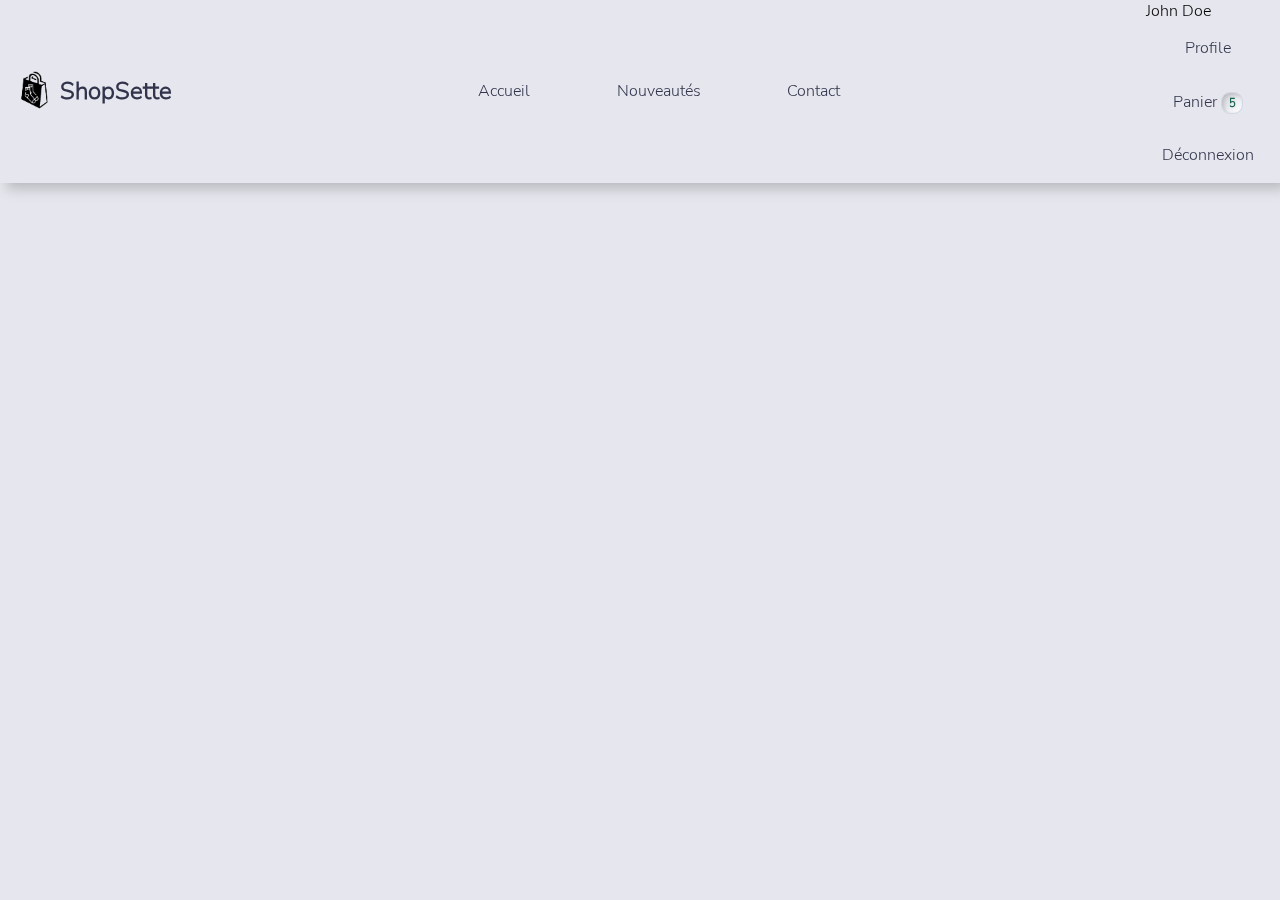
<file: accueil/accueil.html>
<!DOCTYPE html>
<html lang="fr">

<head>
    <meta charset="UTF-8">
    <meta http-equiv="X-UA-Compatible" content="IE=edge">
    <meta name="viewport" content="width=device-width, initial-scale=1.0">
    <!-- <link href="https://cdn.jsdelivr.net/npm/bootstrap@5.1.3/dist/css/bootstrap.min.css" rel="stylesheet" integrity="sha384-1BmE4kWBq78iYhFldvKuhfTAU6auU8tT94WrHftjDbrCEXSU1oBoqyl2QvZ6jIW3" crossorigin="anonymous"> -->
    <link rel="stylesheet" href="https://cdnjs.cloudflare.com/ajax/libs/font-awesome/4.7.0/css/font-awesome.min.css">
    <link rel="stylesheet" href="accueil_style.css">
    <title>ShopSette</title>
</head>

<body>

    <div class="menu">
        <ul>
            <a id="logo" href=""><img id="img_logo" src="../assets/images/logos/logo_shopsette.png" alt="logo">
                ShopSette</a>
            <div class="links">
                <li id="link_center"><a href="../accueil/accueil.html">Accueil</a></li>
                <li id="link_center"><a href="#news">Nouveautés</a></li>
                <li id="link_center"><a href="#contact">Contact</a></li>
            </div>
            <div>
                <li class="dropdown">
                    <span class="dropbtn">John Doe</span>
                    <div class="dropdown-content">
                        <a href="#">Profile</a>
                        <a href="../panier/panier.html">Panier <span class="badge">5</span></a>
                        <a href="../login/login.html">Déconnexion</a>
                    </div>
                </li>
            </div>
        </ul>
    </div>

    <div class="head">
        <h1>SHOP</h1>
        <a class="btn btn-medium btn-primary btn-action" id="open-modal" href="#" title="New product">
            <span class="fa fa-plus mr-2"></span> Nouveau produit
        </a>
    </div>

    <div class="products" id="app"></div>

    <div id="product-modal" class="modal">
        <div id="modal-content">
            <div id="modal-header">
                <h2>Modale nouvelle chaussette</h2>
                <span class="close-modal">&times;</span>
            </div>
            <form>
                <div id="modal-body">
                    <div class="form-group">
                        <label for="title">Dénomination article</label>
                        <input type="text" name="title" id="title" placeholder="Entrer le titre de l'article">
                    </div>
                    <div class="form-group">
                        <label for="price">Prix de l'article</label>
                        <input type="number" name="price" id="price" value="5">
                    </div>
                    <div class="form-group">
                        <label for="image">Importer une image</label>
                        <input type="file" name="image" id="image">
                    </div>
                </div>
                <div class="modal-footer">
                    <input type="button" class="btn btn-medium btn-cancel" value="Annuler">
                    <input type="button" class="btn btn-medium btn-submit" onclick="addSocket()" value="Ajouter">
                </div>
            </form>
        </div>
    </div>

    <script src="accueil_main.js"></script>
</body>

</html>
</file>
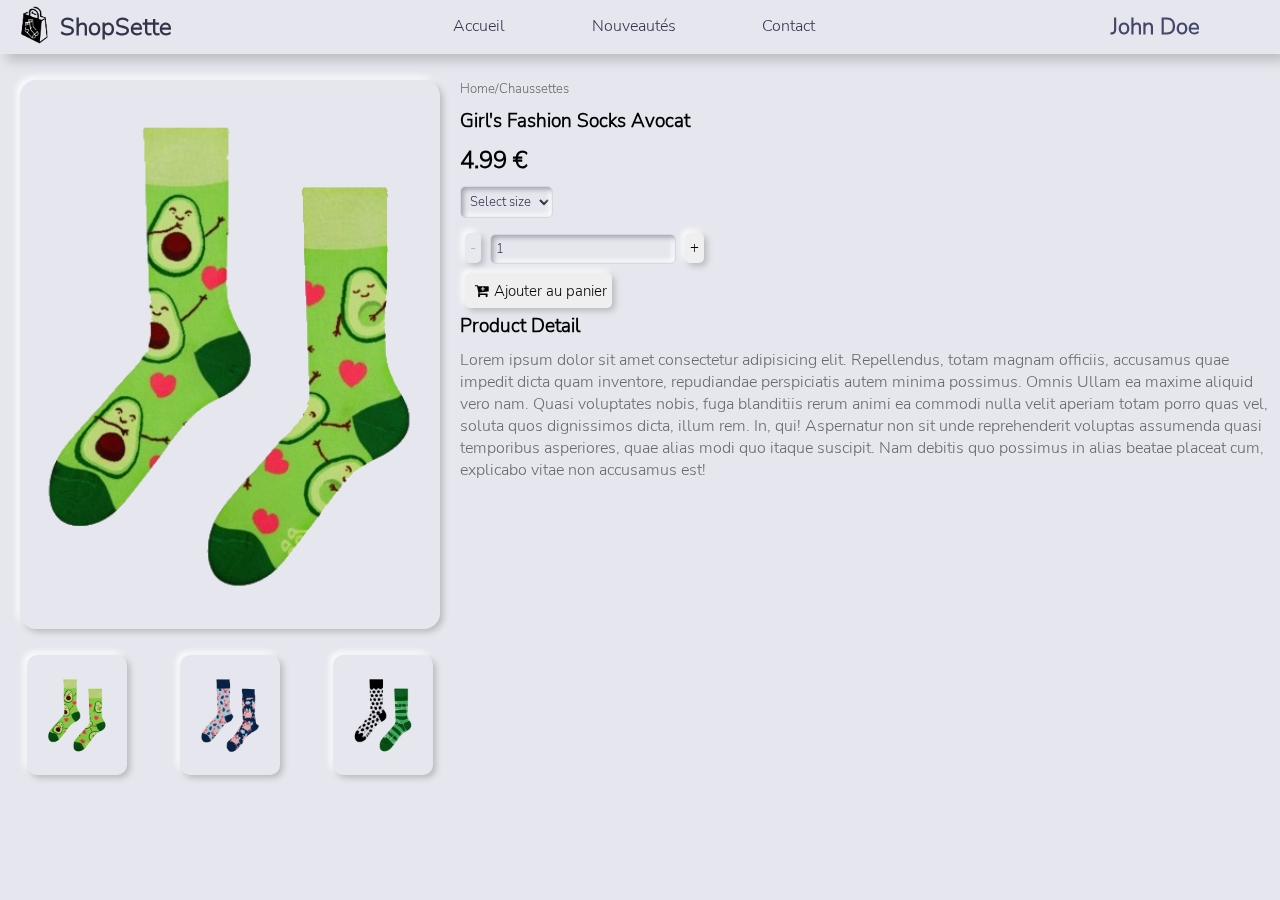
<file: details/detail.html>
<!DOCTYPE html>
<html lang="fr">

<head>
    <meta charset="UTF-8">
    <meta http-equiv="X-UA-Compatible" content="IE=edge">
    <meta name="viewport" content="width=device-width, initial-scale=1.0">
    <!-- <link href="https://cdn.jsdelivr.net/npm/bootstrap@5.1.3/dist/css/bootstrap.min.css" rel="stylesheet" integrity="sha384-1BmE4kWBq78iYhFldvKuhfTAU6auU8tT94WrHftjDbrCEXSU1oBoqyl2QvZ6jIW3" crossorigin="anonymous"> -->
    <link rel="stylesheet" href="https://cdnjs.cloudflare.com/ajax/libs/font-awesome/4.7.0/css/font-awesome.min.css">
    <link rel="stylesheet" href="detail_main.css">
    <title>Produit</title>
</head>

<body>

    <div class="menu">
        <ul>
            <a id="logo" href=""><img id="img_logo" src="../assets/images/logos/logo_shopsette.png" alt="logo">
                ShopSette</a>
            <div class="links">
                <li id="link_center"><a href="../accueil/accueil.html">Accueil</a></li>
                <li id="link_center"><a href="#news">Nouveautés</a></li>
                <li id="link_center"><a href="#contact">Contact</a></li>
            </div>
            <div>
                <li class="dropdown">
                    <span class="dropbtn">John Doe</span>
                    <div class="dropdown-content">
                        <a href="#">Profile</a>
                        <a href="../panier/panier.html">Panier <span class="badge">5</span></a>
                        <a href="../login/login.html">Déconnexion</a>
                    </div>
                </li>
            </div>
        </ul>
    </div>


    <div class="container">
        <div class="rectLeft">
            <!-- image de la chaussette en grand-->
            <img id="img_grd" src="../assets/images/chaussettes/pngs/avocat.png">
            <!-- petite image de la chaussette choisie + 2 autres images de chaussettes-->
            <div class="ptt_img">
                <img id="img_ptt" src="../assets/images/chaussettes/pngs/avocat.png">
                <img id="img_ptt" src="../assets/images/chaussettes/pngs/cochons.png">
                <img id="img_ptt" src="../assets/images/chaussettes/pngs/foot.png">
            </div>
        </div>
        <div class="rectRight">
            <!--Petit, aligne gauche et en gris-->
            <h5>Home/Chaussettes</h5>
            <!--la il faudrait faire un truc en javascript pour a chaque fois récuperer les bonnes infos-->
            <!--Grand, gras, aligne gauche et noir-->
            <h3>Girl's Fashion Socks Avocat</h3>
            <!--Tres grand, aligne gauche, gras et noir-->
            <h2>4.99 €</h2>
            <!-- Formulaire-->
            <form method="post">
                <!--Select size -->
                <select id="monselect">
                    <option value="Select size" selected>Select size</option>
                    <option value="S">S</option>
                    <option value="M">M</option>
                    <option value="L">L</option>
                </select>
                <div class="quantite">            
                    <button type="button" class="btn" role="buttom" disabled>-</button>
                    <input type="number" aria-valuemin="1" height="100%" autocomplete="off" value="1">
                    <button type="button" class="btn" role="buttom">+</button>
                </div>        

                    <!--Bouton ajouter au panier-->
                    <button type="button" class="btn"><i class="fa fa-cart-plus"></i>Ajouter au panier</button>
                    <!--Grand, gras, aligne gauche et noir-->
                    <h3>Product Detail </h3>
                    <!--Moyen aligne gauche et noir-->
                    <h4>Lorem ipsum dolor sit amet consectetur adipisicing elit. Repellendus, totam magnam officiis,
                        accusamus quae impedit dicta quam inventore, repudiandae perspiciatis autem minima possimus.
                        Omnis Ullam ea maxime aliquid vero nam. Quasi voluptates nobis, fuga blanditiis rerum animi ea commodi
                        nulla velit aperiam totam porro quas vel, soluta quos dignissimos dicta, illum rem. In, qui!
                        Aspernatur non sit unde reprehenderit voluptas assumenda quasi temporibus asperiores, quae alias
                        modi quo itaque suscipit. Nam debitis quo possimus in alias beatae placeat cum, explicabo vitae
                        non
                        accusamus est!</h4>
        </div>
    </div>
</body>
</body>

</html>
</file>
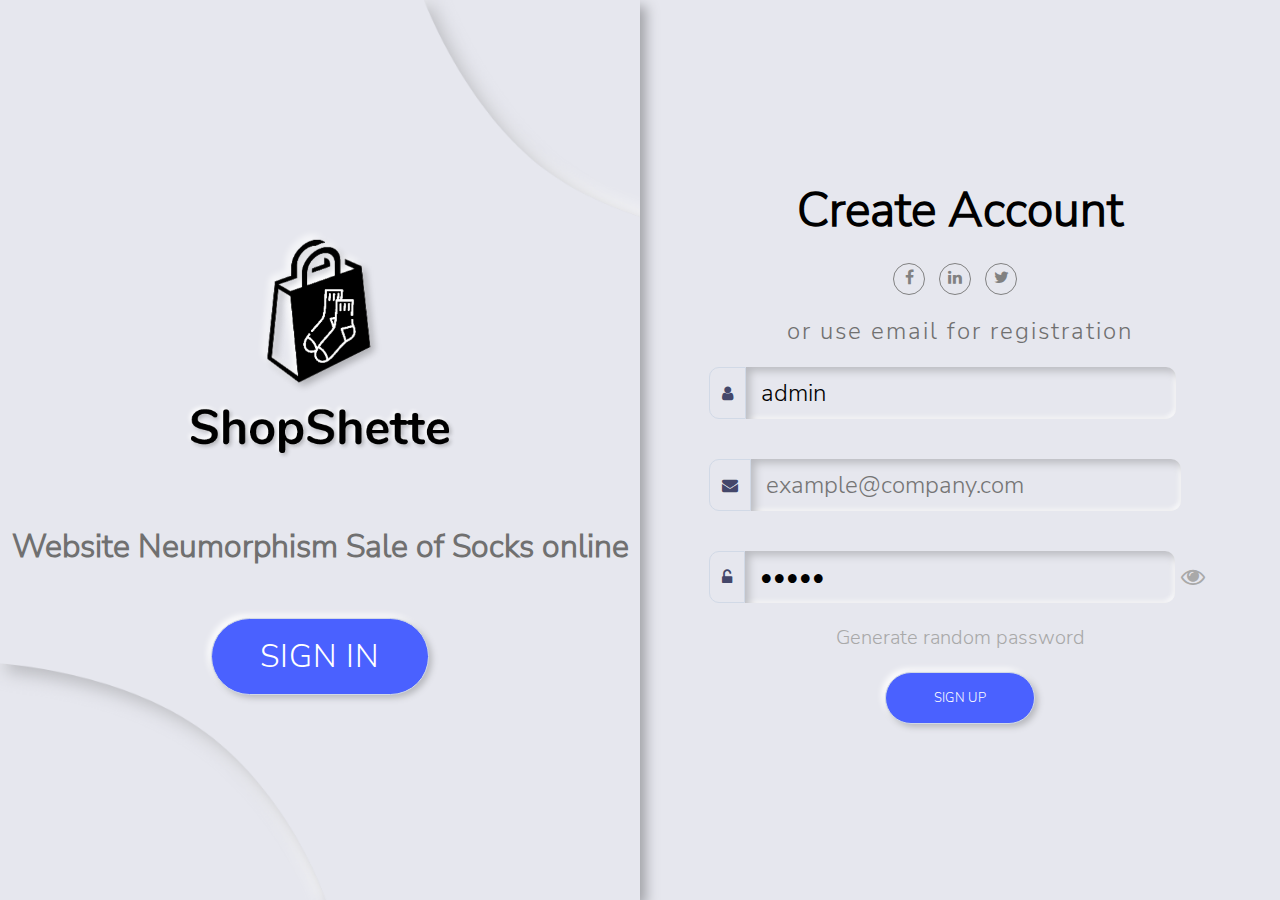
<file: login/login.html>
<!DOCTYPE html>
<html lang="en">

<head>
    <meta charset="UTF-8">
    <meta http-equiv="X-UA-Compatible" content="IE=edge">
    <meta name="viewport" content="width=device-width, initial-scale=1.0">
    <title>Login</title>
    <link rel="stylesheet" href="https://cdnjs.cloudflare.com/ajax/libs/font-awesome/4.7.0/css/font-awesome.min.css">
    <link rel="stylesheet" href="login_style.css">
</head>

<body>
    <div class="container">
        <div class="rectLeft">
            <div class="login">
                <img src="../assets/images/autres/MicrosoftTeams-image.png">

                <h3>Website Neumorphism Sale of Socks online</h3>

                <input type="button" class="btn" href="#" value="SIGN IN">
            </div>
        </div>
        <div class="rectRight">
            <div class="login">
                <h1 style="color:black; font-size: 3rem;">Create Account</h1>

                <div class="icons">
                    <i class="fa fa-facebook-f"></i>
                    <i class="fa fa-linkedin"></i>
                    <i class="fa fa-twitter"></i>
                </div>

                <h4>or use email for registration</h4>

                <div class="formulaire">
                    <form action="#">
                        <!-- Form -->
                        <div class="form-group">
                            <div class="input-group-text"><span class="fa fa-user"></span></div>
                            <input class="form-control" id="inputName" placeholder="John" type="text" aria-label="name"
                                value="admin">
                        </div>
                        <div class="form-group">
                            <div class="input-group-text"><span class="fa fa-envelope"></span></div>
                            <input class="form-control" id="inputEmail" placeholder="example@company.com" type="text"
                                aria-label="email adress" >
                        </div>
                        <div class="form-group">
                            <div class="input-group-text"><span class="fa fa-unlock-alt"></span></div>
                            <input class="form-control" id="inputPassword" placeholder="Password" type="password"
                                aria-label="Password" value="admin">
                            <button type="button" class="btn-eye" onclick="showPassword()"><span class="fa fa-eye"></span></button>
                        </div>
                        <button class="btn-randomPass" onclick="genererPassword()">Generate random password</button>
                        <input type="button" class="btnUp" id="btnUp" onclick="authentifier()" title="Sign Up" value="SIGN UP">
                    </form>
                </div>
            </div>
        </div>
        <!-- #region Notification Success AND Failed-->
        <div class="notification notification-success" id="notifSuccess-content">
                <span class="alert-inner--icon"><span class="fa fa-check"></span></span>
                <span class="alert-inner--text"><strong>Well done!</strong> You successfully Login on ShopSette.</span>
                <button type="button" class="close" data-dismiss="alert" aria-label="Close">
                    <span aria-hidden="true">&times;</span>
                </button>
        </div>

        <div class="notification notification-failed" id="notifFail-content">
            <span class="alert-inner--icon"><span class="fa fa-times"></span></span>
            <span class="alert-inner--text"><strong>Fail Authentification!</strong> Please try verifed Name or/and Password.</span>
            <button type="button" class="close" data-dismiss="alert" aria-label="Close">
                <span aria-hidden="true">&times;</span>
            </button>
        </div>
        <!-- #endregion -->
    </div>


    <script src="login_main.js"></script>
</body>

</html>
</file>
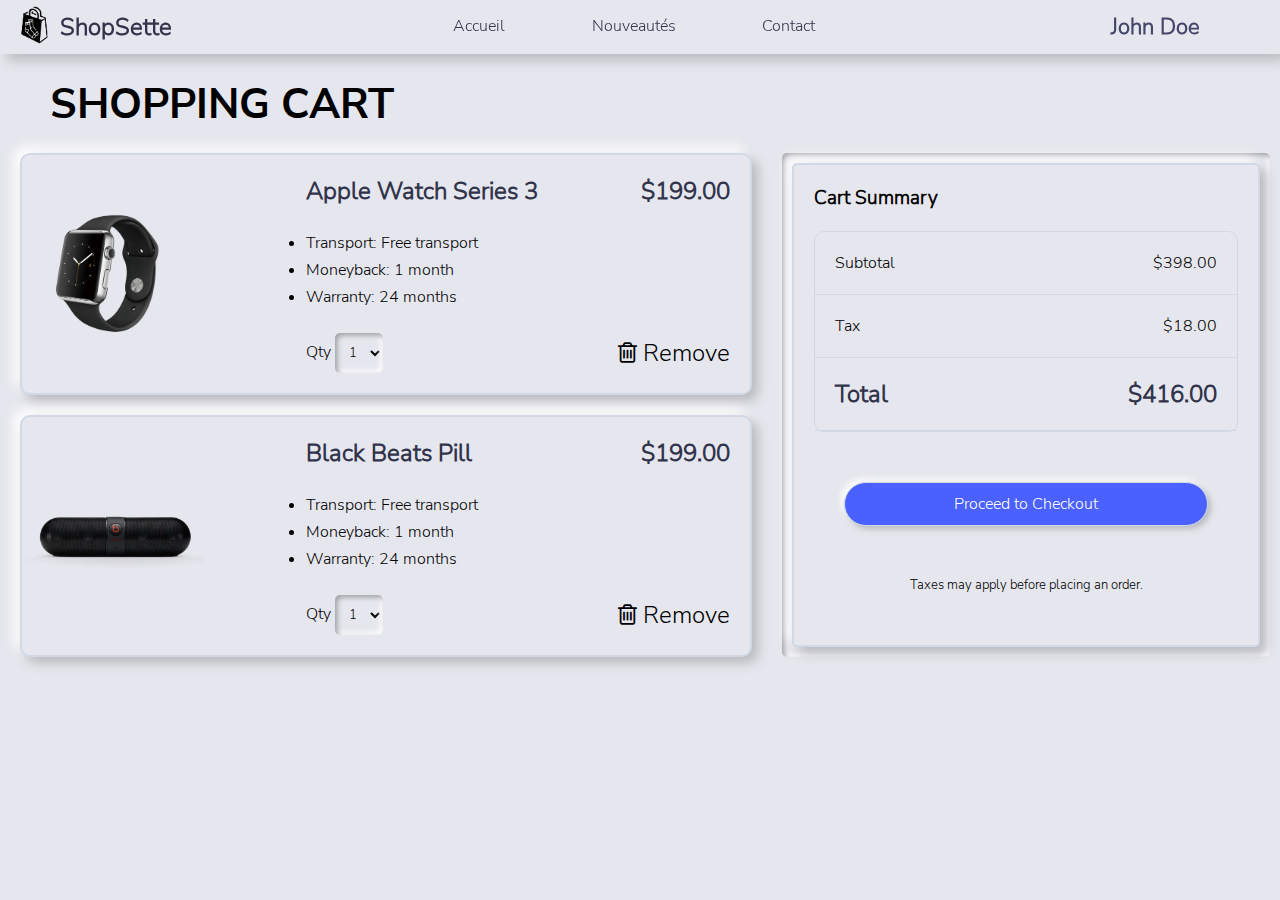
<file: panier/panier.html>
<!DOCTYPE html>
<html lang="fr">

<head>
    <meta charset="UTF-8">
    <meta http-equiv="X-UA-Compatible" content="IE=edge">
    <meta name="viewport" content="width=device-width, initial-scale=1.0">
    <link rel="stylesheet" href="https://cdnjs.cloudflare.com/ajax/libs/font-awesome/4.7.0/css/font-awesome.min.css">
    <link rel="stylesheet" href="panier_style.css">
    <title>ShopSette</title>
</head>

<body>
    <div class="menu">
        <ul class="menu-content">
            <a id="logo" href=""><img id="img_logo" src="../assets/images/logos/logo_shopsette.png" alt="logo">
                ShopSette</a>
            <div class="links">
                <li id="link_center"><a href="../accueil/accueil.html">Accueil</a></li>
                <li id="link_center"><a href="#news">Nouveautés</a></li>
                <li id="link_center"><a href="#contact">Contact</a></li>
            </div>
            <div>
                <li class="dropdown">
                    <span class="dropbtn">John Doe</span>
                    <div class="dropdown-content">
                        <a href="#">Profile</a>
                        <a href="../panier/panier.html">Panier <span class="badge">5</span></a>
                        <a href="../login/login.html">Déconnexion</a>
                    </div>
                </li>
            </div>
        </ul>
    </div>

    <div class="head">
        <h1>SHOPPING CART</h1>
        <!-- <a class="btn btn-medium btn-primary btn-action" id="open-modal" href="#" title="New product">
            <span class="fa fa-plus mr-2"></span> Nouveau produit
        </a> -->
    </div>


    <div class="container">
        <div class="shop-card">
            <div class="shop-product">
                <a href="#"> <img class="product-img" src="../assets/images/autres/apple-watch.png" alt="apple watch series"> </a>
                <div class="shop-details">
                    <div class="d-flex font-weight-bold">
                        <a class="h5" href="#">Apple Watch Series 3</a>
                        <span class="h5 ml-auto">$199.00</span>
                    </div>
                    <ul class="pl-3">
                        <li class="small">Transport: Free transport</li>
                        <li class="small">Moneyback: 1 month</li>
                        <li class="small">Warranty: 24 months</li>
                    </ul>
                    <div class="form-group">
                        <div>
                            <label class="h6" for="inlineFormCustomSelectPref3">Qty</label>
                            <select class="custom-select w-auto" id="inlineFormCustomSelectPref3">
                                <option selected>1</option>
                                <option value="1">2</option>
                                <option value="2">3</option>
                                <option value="3">4</option>
                            </select>
    
                        </div>
                        <a class="btn-link text-dark" href="#">
                            <span class="fa fa-trash-o mr-2"></span>Remove
                        </a>
                    </div>
                </div>
            </div>
            <div class="shop-product">
                <a href="#"> <img class="product-img" src="../assets/images/autres/item-2.png" alt="apple watch series"> </a>
                <div class="shop-details">
                    <div class="d-flex font-weight-bold">
                        <a class="h5" href="#">Black Beats Pill</a>
                        <span class="h5 ml-auto">$199.00</span>
                    </div>
                    <ul class="pl-3">
                        <li class="small">Transport: Free transport</li>
                        <li class="small">Moneyback: 1 month</li>
                        <li class="small">Warranty: 24 months</li>
                    </ul>
                    <div class="form-group">
                        <div>
                            <label class="h6" for="inlineFormCustomSelectPref3">Qty</label>
                            <select class="custom-select w-auto" id="inlineFormCustomSelectPref3">
                                <option selected>1</option>
                                <option value="1">2</option>
                                <option value="2">3</option>
                                <option value="3">4</option>
                            </select>
    
                        </div>
                        <a class="btn-link text-dark" href="#">
                            <span class="fa fa-trash-o mr-2"></span>Remove
                        </a>
                    </div>
                </div>
            </div>
        </div>
        <div class="cart-bg">
            <div class="cart-summary">
                <h3 class="cart-title">Cart Summary</h3>
                <ul class="list-group">
                    <li class="list-group-item">
                        <span>Subtotal</span>
                        <span class="ml-auto">$398.00</span>
                    </li>
                    <li class="list-group-item">
                        <span>Tax</span>
                        <span class="ml-auto">$18.00</span>
                    </li>
                    <li class="list-group-item  font-weight-bold h5 rounded-bottom">
                        <span>Total</span>
                        <span class="ml-auto">$416.00</span>
                    </li> 
                </ul>
                <a class="btn btn-block btn-primary btn-action mt-4 mb-3" href="#">Proceed to Checkout</a>
                <small>Taxes may apply before placing an order.</small> 
            </div>
        </div>
    </div>

</body>

</html>
</file>
<file: accueil/accueil_style.css>
@font-face {
  font-family: "Nunito Sans";
  src: url("../assets/fonts/Nunito_Sans/NunitoSans-Light.ttf");
}

@font-face {
  font-family: "Nunito Sans Regular";
  src: url("../assets/fonts/Nunito_Sans/NunitoSans-Regular.ttf");
}

@font-face {
  font-family: "Nunito Sans Bold";
  src: url("../assets/fonts/Nunito_Sans/NunitoSans-Bold.ttf");
}


* {
  font-family: "Nunito Sans", sans-serif;
  margin: 0;
  padding: 0;
  text-decoration: none;
  box-sizing: border-box;
}

html {
  background-color: #e6e7ee;
}

/******** Scroll Bar **********/
html::-webkit-scrollbar{
  width: 20px;
}

html::-webkit-scrollbar-track {
  border-radius: 25px;
  box-shadow: inset 2.5px 2.5px 5px #a1a2a7, inset -2.5px -2.5px 5px #ffffff;
}

html::-webkit-scrollbar-thumb {
  border-radius: 25px;
  background: #e6e7ee;
  box-shadow: inset -2.5px -2.5px 2.5px #a1a2a7, inset 2.5px 2.5px 2.5px #ffffff;
}


/********** En tete ***********/
.articles {
  display: block;
  position: absolute;
}

h1 {
  font-size: 42px;
  font-family: "Nunito Sans Bold";
}

.head {
  display: flex;
  justify-content: space-between;
  margin: 20px 50px 0px 50px;
}


/********** Cards Product **********/

.products {
  display: grid;
  grid-template-columns: repeat(4, auto);
  grid-gap: 50px;
  margin: 30px 50px;
}

.product {
  border: solid 2px #d1d9e6;
  justify-content: center;
  text-align: center;
  border-radius: 10px;
  background: #e6e7ee;
  box-shadow: 6px 6px 12px #b8b9be, -6px -6px 12px #fff !important;
  /* width: 85%; */
}

#img_chaussete {
  width: 50%;
  margin: 5px;
}

.h5 {
  font-family: "Nunito Sans Regular";
  font-size: 1.25rem;
  line-height: 1.3;
  color: #31344b;
}

.card-footer {
  border-top: solid 1px #d1d9e6;
  padding: 1.25rem 1.5rem;
  text-align: left;
}

.mr-2 {
  margin-right: 0.5rem;
}

.price_product {
  display: flex;
  justify-content: space-between;
  align-items: center;
  font-weight: 200;
  margin-top: 15px;
}

/********** Buttons **********/
/* .btn {
  position: relative;
  transition: all 0.2s ease;
  letter-spacing: 0.025em;
  font-size: 1rem;
  font-weight: 400;
  border-radius: 0.55rem;
  border: solid 0.5px #d1d9e6;
  box-shadow: 3px 3px 6px #b8b9be, -3px -3px 6px #fff;
  padding: 0.25rem 0.45rem;
} */



/* .btn:hover {
  border-radius: 5px;
  background: #e6e7ee;
  box-shadow: inset 2.5px 2.5px 5px #a1a2a7, inset -2.5px -2.5px 5px #ffffff;
} */

button {
  border: none;
  width: 30px;
  line-height: 28px;
  font-size: 12px;
  background-color: transparent;
  cursor: pointer;
  position: absolute;
  top: 0;
  right: 10px;
}

/********** Nav Bar Menu **********/
.menu {
  display: inline-block;
  position: relative;
  margin-bottom: 50px;
}

.links {
  display: flex;
  justify-content: space-evenly;
  width: 40%;
}

ul {
  position: fixed;
  display: flex;
  width: 100%;
  list-style-type: none;
  background: #e6e7ee;
  box-shadow: 6px 6px 12px #b8b9be, -6px -6px 12px #fff !important;
  justify-content: space-between;
  align-items: center;
  padding: 0px 10px;
}

li {
  float: left;
}

li a {
  display: block;
  color: #31344b !important;
  text-align: center;
  padding: 14px 16px;
  font-family: "Nunito Sans", sans-serif;
  font-size: 1rem;
  font-weight: 300;
  line-height: 1.6;
}

#logo {
  display: flex;
  font-size: 1.5rem;
  font-weight: bold;
  color: #31344b;
  justify-content: center;
  align-items: center;
}

#img_logo {
  width: 50px;
}

.price {
  margin-right: 15px;
}

#total {
  font-weight: bold;
  margin-right: 15px;
  font-family: sans-serif;
  font-size: 1rem;
  color: #44476a;
  line-height: 1.6;
}

#panier {
  font-family: "Nunito Sans", sans-serif;
  font-size: 1rem;
  font-weight: 300;
  line-height: 1.6;
  color: #44476a;
}

.badge {
  display: inline-block;
  padding: 0.275rem 0.425rem;
  font-size: 0.7rem;
  font-weight: 600;
  line-height: 1;
  border: 0.0625rem solid #d1d9e6;
  border-radius: 0.55rem;
  box-shadow: inset 2px 2px 5px #b8b9be, inset -3px -3px 7px #fff;
  background-color: transparent;
  color: #18634b;
  transition: color 0.15s ease-in-out, background-color 0.15s ease-in-out, border-color 0.15s ease-in-out, box-shadow 0.15s ease-in-out;
}

/********** Modal Add Socket **********/
#product-modal {
  display: none;
  position: fixed;
  top:0;
  left: 0;
  width: 100%;
  height: 100%;
  background: rgba(230, 231, 238, 0.8);
}

#modal-content {
  background-color: rgb(230, 231, 238);
  margin: 35px auto;
  width: 60%;
  border-radius: 0.55rem;
  border: solid 0.5px #d1d9e6;
  box-shadow: 3px 3px 6px #b8b9be, -3px -3px 6px #fff;
  animation-name: modalSlideUp;
  animation-duration: 1s;
}

#modal-header {
  display: flex;
  align-items: center;
  justify-content: space-between;
  color: black;
  border-bottom: solid 1px #d1d9e6;
  padding: 25px 30px;
  text-align: center;
  text-transform: uppercase;
  font-size: 18px;
}

#modal-header .close-modal {
  font-size: 50px;
  float: right;
}

#modal-header .close-modal:hover {
  color: #333;
  cursor: pointer;
}

.modal-footer {
  border-top: solid 1px #d1d9e6;
  color: #fff;
  padding: 25px 30px;
  text-align: right;
  text-transform: uppercase;
  font-size: 14px;
}

#modal-body h3 {
  color: #4586de;
  text-transform: uppercase;
  font-size: 18px;
  text-align: center;
  margin: 30px 0;
}

.form-group {
  margin: 20px 0;
}

.form-group label {
  display: block;
  margin-bottom: 10px;
  font-size: 14px;
}

.btn {
  transition: all 0.2s ease;
  border-radius: 5rem;
  border: solid 0.5px #d1d9e6;
  box-shadow: 3px 3px 6px #b8b9be, -3px -3px 6px #fff;
}

.btn:hover {
  border-radius: 5rem;
  color: #31344b;
  background: #e6e7ee;
  box-shadow: inset 2.5px 2.5px 5px #a1a2a7, inset -2.5px -2.5px 5px #ffffff;
}

.btn-primary {
  color: #31344b;
  background-color: #e6e7ee;
}

.btn-small {
  letter-spacing: 0.025em;
  font-weight: 200;
  padding: 0.5rem 1.5rem;
}

.btn-medium {
  letter-spacing: 0.025em;
  font-weight: 400;
  padding: 1rem 3rem;
}

.btn-submit, .btn-action {
  background-color: #4a61ff;
  color: white;
}

.btn-cancel {
  background-color: orangered;
  color: white;
} 

#modal-body {
  padding: 0px 30px;
}

.form-group {
  width: 75%;
  margin: 20px 0;
  margin-left: 12.5%;
}

.form-group label {
  display: block;
  margin-bottom: 10px;
  font-size: 18px;
}

.form-group input {
  width: 100%;
  padding: 10px 20px;
  border: none;
  border-radius: 10px;
  font-size: 20px;
}

#image {
  border: solid 0.5px #d1d9e6;
  box-shadow: 3px 3px 6px #b8b9be, -3px -3px 6px #fff;
}
#title, #price{
  background-color: #e6e7ee;
  box-shadow: inset 2.5px 2.5px 5px #a1a2a7, inset -2.5px -2.5px 5px #ffffff;
}


@keyframes modalSlideUp {
  0% {
    transform: translateY(1500px);
  }
  100% {
    transform: translateY(0);
  }
}
</file>
<file: details/detail_main.css>
@font-face {
    font-family: "Nunito Sans";
    src: url("../assets/fonts/Nunito_Sans/NunitoSans-Light.ttf");
  }
  
  @font-face {
    font-family: "Nunito Sans Regular";
    src: url("../assets/fonts/Nunito_Sans/NunitoSans-Regular.ttf");
  }
  
  @font-face {
    font-family: "Nunito Sans Bold";
    src: url("../assets/fonts/Nunito_Sans/NunitoSans-Bold.ttf");
  }
  
  
  * {
    font-family: "Nunito Sans", sans-serif;
    margin: 0;
    padding: 0;
    text-decoration: none;
    box-sizing: border-box;
  }
  
  html {
    background-color: #e6e7ee;
  }

/******** Scroll Bar **********/
html::-webkit-scrollbar{
  width: 20px;
}

html::-webkit-scrollbar-track {
  border-radius: 25px;
  box-shadow: inset 2.5px 2.5px 5px #a1a2a7, inset -2.5px -2.5px 5px #ffffff;
}

html::-webkit-scrollbar-thumb {
  border-radius: 25px;
  background: #e6e7ee;
  box-shadow: inset -2.5px -2.5px 2.5px #a1a2a7, inset 2.5px 2.5px 2.5px #ffffff;
}
/********** Nav Bar Menu **********/
.menu {
  display: inline-block;
  position: relative;
  margin-bottom: 50px;
}

.links {
  display: flex;
  justify-content: space-evenly;
  width: 40%;
}

ul {
  position: fixed;
  display: flex;
  width: 100%;
  list-style-type: none;
  background: #e6e7ee;
  box-shadow: 6px 6px 12px #b8b9be, -6px -6px 12px #fff !important;
  justify-content: space-between;
  align-items: center;
  padding: 0px 10px;
}

li {
  float: left;
}

li a {
  display: block;
  color: #31344b !important;
  text-align: center;
  padding: 14px 16px;
  font-family: "Nunito Sans", sans-serif;
  font-size: 1rem;
  font-weight: 300;
  line-height: 1.6;
}

#logo {
  display: flex;
  font-size: 1.5rem;
  font-weight: bold;
  color: #31344b;
  justify-content: center;
  align-items: center;
}

#img_logo {
  width: 50px;
}

#total {
  font-weight: bold;
  margin-right: 15px;
  font-family: sans-serif;
  font-size: 1rem;
  color: #44476a;
  line-height: 1.6;
}

#panier {
  font-family: "Nunito Sans", sans-serif;
  font-size: 1rem;
  font-weight: 300;
  line-height: 1.6;
  color: #44476a;
}

.badge {
  display: inline-block;
  padding: 0.275rem 0.425rem;
  font-size: 0.7rem;
  font-weight: 600;
  line-height: 1;
  border: 0.0625rem solid #d1d9e6;
  border-radius: 0.55rem;
  box-shadow: inset 2px 2px 5px #b8b9be, inset -3px -3px 7px #fff;
  background-color: transparent;
  color: #18634b;
  transition: color 0.15s ease-in-out, background-color 0.15s ease-in-out, border-color 0.15s ease-in-out, box-shadow 0.15s ease-in-out;
}


.dropbtn {
  color: #44476a;
  font-size: 22px;
  font-weight: bold;
  cursor: pointer;
  width: max-content;
  margin-right: 70px;
  padding-left: 15px;
  z-index: 1;
}

.dropdown {
  /* position: relative; */
  display: inline-block;
}

.dropdown-content {
  display: none;
  position: absolute;
  top: 40px;
  /* right: 25px; */
  background-color: #e6e7ee;

  border-top: none;
  border-bottom: solid 0.5px #d1d9e6;
  border-left: solid 0.5px #d1d9e6;
  border-right: solid 0.5px #d1d9e6;

  min-width: 175px;
  /*box-shadow: 0px 0px 12px #b8b9be, -6px -6px 12px #fff !important;*/
  
}

.dropdown-content a {
  display: block;
  padding: 12px 16px;
  color: #44476a;
  text-decoration: none;
  text-align: left;
}

.dropdown-content a:hover {
  color: #31344b;
  background: #e6e7ee;
  box-shadow: inset 2.5px 2.5px 5px #a1a2a7, inset -2.5px -2.5px 5px #ffffff;
}

.dropdown:hover .dropdown-content {
  display: block;
}

.dropdown:hover {
  transition: all 0.2s ease;
  border-top-left-radius: 0.5rem;
  border-top-right-radius: 0.5rem;

  border-top: solid 0.5px #d1d9e6;;
  border-bottom: none;
  border-left: solid 0.5px #d1d9e6;
  border-right: solid 0.5px #d1d9e6;

  /* box-shadow: 3px 3px 6px #b8b9be, -3px -3px 6px #fff; */
}

/********** En tete ***********/
.articles {
  display: block;
  position: absolute;
}

h1 {
  font-size: 42px;
  font-family: "Nunito Sans Bold";
}

.head {
  display: flex;
  justify-content: space-between;
  margin: 20px 50px 0px 50px;
}


  /********** Block general **********/
  .container {
    display: flex;
    position: absolute;
    top: 80px;
  }

  /********** Cote gauche **********/
  .rectLeft {
    width: 45%;
    display: block;
    text-align: center;
}

 #img_grd {
   width: 420px;
   border-radius: 1rem;
   box-shadow: 3px 3px 6px #b8b9be, -3px -3px 6px #fff;
   margin: 0px 20px 20px 20px;
   padding: 20px;
  }

  .ptt_img { 
    display: flex;
    justify-content: space-around;
    align-items: center;
  }
  
  #img_ptt {
    padding: 20px;
    width: 100px;
    border-radius: 10px;
    box-shadow: 3px 3px 6px #b8b9be, -3px -3px 6px #fff;
   }
   
  /********** Cote droite **********/

  h4, h5{
    font-family: "Nunito Sans";
    font-weight: 500;
    color:dimgray;
    margin-bottom: 10px;
  }

  h2, h3, select, quantite, btn{
    margin-bottom: 10px;
  }

  .btn {
    border-radius: 5px;
    border: none;
    margin: 5px;
    padding: 5px;
    font-size: 15px;
    font-family: "Nunito Sans";
    box-shadow: 3px 3px 6px #b8b9be, -3px -3px 6px #fff;
  }

  .fa {
    margin:5px;
  }

  input[type="number"], select {
    border-radius: 5px;
    border: solid 0.5px #d1d9e6;
    color: #31344b;
    background: #e6e7ee;
    box-shadow: inset 2.5px 2.5px 5px #a1a2a7, inset -2.5px -2.5px 5px #ffffff;
    padding: 5px;
  }
</file>
<file: login/login_style.css>
@font-face {
  font-family: "Nunito Sans";
  src: url("../assets/fonts/Nunito_Sans/NunitoSans-Light.ttf");
}

@font-face {
  font-family: "Nunito Sans Regular";
  src: url("../assets/fonts/Nunito_Sans/NunitoSans-Regular.ttf");
}

@font-face {
  font-family: "Nunito Sans Bold";
  src: url("../assets/fonts/Nunito_Sans/NunitoSans-Bold.ttf");
}

* {
  font-family: "Nunito Sans", sans-serif;
  margin: 0;
}

body {
  overflow: hidden;
}

.container {
  display: flex;
  height: 100vh;
}

/****** Logo Left ******/
.rectLeft {
  display: flex;
  justify-content: center;
  align-items: center;
  width: 50%;
  background-color: #e6e7ee;
  background-image: url("../assets/images/autres/Neumorphism_BG_1.png");
  background-repeat: no-repeat;
  background-size: cover;
  box-shadow: 6px 6px 12px #a1a2a7;
  z-index: 1;
}

img {
  text-align: center;
  height: auto;
  width: 45%;
}

h3 {
  font-size: 2rem;
  text-align: center;
  color: #707070;
  margin: 50px 0px;
}

a {
  display: block;
  position: absolute;
  bottom: -15%;
  text-decoration: none;
}

.btn {
  position: relative;
  transition: all 0.2s ease;
  letter-spacing: 0.025em;
  font-size: 2rem;
  font-weight: 400;
  border-radius: 5rem;
  border: solid 0.5px #d1d9e6;
  box-shadow: 3px 3px 6px #b8b9be, -3px -3px 6px #fff;
  padding: 1rem 3rem;
  background-color: #4a61ff;
  color: white;
}

.btn:hover {
  border-radius: 5rem;
  color: #31344b;
  background: #e6e7ee;
  box-shadow: inset 2.5px 2.5px 5px #a1a2a7, inset -2.5px -2.5px 5px #ffffff;
}

/****** Formulaire Right ******/
.rectRight {
  display: flex;
  justify-content: center;
  align-items: center;
  width: 50%;
  background-color: #e6e7ee;
}

h1 {
  font-size: 2rem;
  text-align: center;
  color: #707070;
}

h4 {
  color: #707070;
  font-weight: 100;
  letter-spacing: 2px;
  margin-top: 20px;
  font-size: 1.5rem;
}

.icons {
  margin: 20px;
}

i {
  color: #818181;
  border: solid 0.5px #818181;
  height: 20px;
  width: 20px;
  border-radius: 20px;
  padding: 5px;
  margin-right: 10px;
  text-align: center;
}

.login {
  position: absolute;
  top: inherit;
  text-align: center;
}

.formulaire {
  display: grid;
  justify-items: center;
}

input[type="button"] {
  transition: all 0.2s ease;
  letter-spacing: 0.025em;
  font-weight: 400;
  border-radius: 5rem;
  border: solid 0.5px #d1d9e6;
  box-shadow: 3px 3px 6px #b8b9be, -3px -3px 6px #fff;
  padding: 1rem 3rem;
  background-color: #4a61ff;
  color: white;
}

input[type="button"]:hover {
  border-radius: 5rem;
  color: #31344b;
  background: #e6e7ee;
  box-shadow: inset 2.5px 2.5px 5px #a1a2a7, inset -2.5px -2.5px 5px #ffffff;
}

input[type="text"],
input[type="email"],
input[type="password"] {
  font-size: 1.5rem;
  width: 400px;
  padding: 10px 15px;
  border: none;
  box-shadow: inset 4px 4px 8px #b8b9be, inset -2px -2px 4px #ffffff;
  text-decoration: none;
  border-radius: 0px 10px 10px 0px;
  background-color: #e6e7ee;
}

.form-group {
  position: relative;
  display: flex;
  flex-wrap: wrap;
  align-items: stretch;
  width: 100%;
  margin: 20px 0px 40px 0px;
}

.input-group-text {
  display: flex;
  align-items: center;
  padding: 0.6rem 0.75rem;
  color: #44476a;
  border: 1px solid #d1d9e6;
  border-radius: 10px;
  border-top-right-radius: 0;
  border-bottom-right-radius: 0;
}


.btn-eye, .btn-randomPass {
  color: darkgrey;
  border: none;
  background-color: transparent;
  font-size: 1.5rem;
  cursor: pointer;
}

.btn-randomPass:hover, .btn-eye:hover {
  color: black;
}

.btn-randomPass {
  display: block;
  font-size: 1.25rem;
  margin: -20px auto 20px auto;
}

.notification {
  display: none;
  position: absolute;
  bottom: 20px;
  right: 20px;
  background-color: #e6e7ee;
  border: 1px solid #D1D9E6;
  box-shadow: 6px 6px 12px #b8b9be, -6px -6px 12px #fff !important;
  border-radius: 10px;
  padding: 1rem 1.5rem;
  font-size: .875rem;
  width: 25%;
  z-index: 1;
  animation-name: notifSlideRight;
  animation-duration: 1s;
}

.notification-success {
  color: #18634B;
}

.notification-failed {
  color: #a91e2c;
}

.alert-inner--icon {
  font-size: 1.25rem;
  margin-right: 0.375rem;
}

.alert-inner--text {
  display: inline-block;
}

.close {
  position: absolute;
  top: 50%;
  right: 1.5rem;
  padding: 0;
  transform: translateY(-50%);
  color: #31344b;
  opacity: 1;
  cursor: pointer;
  border: none;
  font-size: 1.5rem;
  font-weight: 600;
  background-color: transparent;
}


@keyframes notifSlideRight {
  0% {
    transform: translateX(2000px);
  }
  100% {
    transform: translateX(0);
  }
}
</file>
<file: panier/panier_style.css>
@font-face {
  font-family: "Nunito Sans";
  src: url("../assets/fonts/Nunito_Sans/NunitoSans-Light.ttf");
}

@font-face {
  font-family: "Nunito Sans Regular";
  src: url("../assets/fonts/Nunito_Sans/NunitoSans-Regular.ttf");
}

@font-face {
  font-family: "Nunito Sans Bold";
  src: url("../assets/fonts/Nunito_Sans/NunitoSans-Bold.ttf");
}

* {
  font-family: "Nunito Sans", sans-serif;
  margin: 0;
  padding: 0;
  text-decoration: none;
  box-sizing: border-box;
}

:root {
    --primery-color : #31344b;
}

html {
  background-color: #e6e7ee;
}

/******** Scroll Bar **********/
html::-webkit-scrollbar {
  width: 20px;
}

html::-webkit-scrollbar-track {
  border-radius: 25px;
  box-shadow: inset 2.5px 2.5px 5px #a1a2a7, inset -2.5px -2.5px 5px #ffffff;
}

html::-webkit-scrollbar-thumb {
  border-radius: 25px;
  background: #e6e7ee;
  box-shadow: inset -2.5px -2.5px 2.5px #a1a2a7, inset 2.5px 2.5px 2.5px #ffffff;
}

.container {
  display: flex;
  width: 100%;
  margin: 20px;
}

/********** Nav Bar Menu **********/
.menu {
  display: inline-block;
  position: relative;
  margin-bottom: 50px;
}

.links {
  display: flex;
  justify-content: space-evenly;
  width: 40%;
}

.menu-content {
  position: fixed;
  display: flex;
  width: 100%;
  list-style-type: none;
  background: #e6e7ee;
  box-shadow: 6px 6px 12px #b8b9be, -6px -6px 12px #fff !important;
  justify-content: space-between;
  align-items: center;
  padding: 0px 10px;
}

li {
  float: left;
}

li a {
  display: block;
  color: #31344b !important;
  text-align: center;
  padding: 14px 16px;
  font-family: "Nunito Sans", sans-serif;
  font-size: 1rem;
  font-weight: 300;
  line-height: 1.6;
}

#logo {
  display: flex;
  font-size: 1.5rem;
  font-weight: bold;
  color: #31344b;
  justify-content: center;
  align-items: center;
}

#img_logo {
  width: 50px;
}

#total {
  font-weight: bold;
  margin-right: 15px;
  font-family: sans-serif;
  font-size: 1rem;
  color: #44476a;
  line-height: 1.6;
}

#panier {
  font-family: "Nunito Sans", sans-serif;
  font-size: 1rem;
  font-weight: 300;
  line-height: 1.6;
  color: #44476a;
}

.badge {
  display: inline-block;
  padding: 0.275rem 0.425rem;
  font-size: 0.7rem;
  font-weight: 600;
  line-height: 1;
  border: 0.0625rem solid #d1d9e6;
  border-radius: 0.55rem;
  box-shadow: inset 2px 2px 5px #b8b9be, inset -3px -3px 7px #fff;
  background-color: transparent;
  color: #18634b;
  transition: color 0.15s ease-in-out, background-color 0.15s ease-in-out,
    border-color 0.15s ease-in-out, box-shadow 0.15s ease-in-out;
}

.dropbtn {
  color: #44476a;
  font-size: 22px;
  font-weight: bold;
  cursor: pointer;
  width: max-content;
  margin-right: 70px;
  padding-left: 15px;
  z-index: 1;
}

.dropdown {
  /* position: relative; */
  display: inline-block;
}

.dropdown-content {
  display: none;
  position: absolute;
  top: 40px;
  /* right: 25px; */
  background-color: #e6e7ee;

  border-top: none;
  border-bottom: solid 0.5px #d1d9e6;
  border-left: solid 0.5px #d1d9e6;
  border-right: solid 0.5px #d1d9e6;

  min-width: 175px;
  /*box-shadow: 0px 0px 12px #b8b9be, -6px -6px 12px #fff !important;*/
}

.dropdown-content a {
  display: block;
  padding: 12px 16px;
  color: #44476a;
  text-decoration: none;
  text-align: left;
}

.dropdown-content a:hover {
  color: #31344b;
  background: #e6e7ee;
  box-shadow: inset 2.5px 2.5px 5px #a1a2a7, inset -2.5px -2.5px 5px #ffffff;
}

.dropdown:hover .dropdown-content {
  display: block;
}

.dropdown:hover {
  transition: all 0.2s ease;
  border-top-left-radius: 0.5rem;
  border-top-right-radius: 0.5rem;

  border-top: solid 0.5px #d1d9e6;
  border-bottom: none;
  border-left: solid 0.5px #d1d9e6;
  border-right: solid 0.5px #d1d9e6;

  /* box-shadow: 3px 3px 6px #b8b9be, -3px -3px 6px #fff; */
}

/********** En tete ***********/
.articles {
  display: block;
  position: absolute;
}

h1 {
  font-size: 42px;
  font-family: "Nunito Sans Bold";
}

.head {
  display: flex;
  justify-content: space-between;
  margin: 20px 50px 0px 50px;
}

.row {
  margin: 30px 50px;
}

/********** Buttons **********/
button {
  border: none;
  width: 30px;
  line-height: 28px;
  font-size: 12px;
  background-color: transparent;
  cursor: pointer;
  position: absolute;
  top: 0;
  right: 10px;
}

.btn {
  transition: all 0.2s ease;
  border-radius: 5rem;
  border: solid 0.5px #d1d9e6;
  box-shadow: 3px 3px 6px #b8b9be, -3px -3px 6px #fff;
}

.btn:hover {
  border-radius: 5rem;
  color: #31344b;
  background: #e6e7ee;
  box-shadow: inset 2.5px 2.5px 5px #a1a2a7, inset -2.5px -2.5px 5px #ffffff;
}

.btn-primary {
  color: #31344b;
  background-color: #e6e7ee;
}

.btn-small {
  letter-spacing: 0.025em;
  font-weight: 200;
  padding: 0.5rem 1.5rem;
}

.btn-medium {
  letter-spacing: 0.025em;
  font-weight: 400;
  padding: 1rem 3rem;
}

.btn-submit,
.btn-action {
  background-color: #4a61ff;
  color: white;
}

.btn-cancel {
  background-color: orangered;
  color: white;
}

/********** SHOP CARD **********/
.shop-card {
  display: grid;
  gap: 20px;
  width: 60%;
  margin-right: 30px;
}

.shop-product {
  display: grid;
  grid-template-columns: repeat(2, 1fr);
  justify-content: stretch;
  align-items: center;
  border: solid 2px #d1d9e6;
  justify-content: center;
  border-radius: 10px;
  background: #e6e7ee;
  box-shadow: 6px 6px 12px #b8b9be, -6px -6px 12px #fff !important;
}

.shop-details {
    display: grid;
    gap: 25px;
    margin: 20px 20px 20px -80px;
}

.pl-3 {
    display: grid;
    gap: 5px;
}

.mr-2 {
    margin-right: 6px;
}

.product-img {
    width: 50%;
}

.custom-select {
    width: auto;
    padding: 10px;
    border: none;
    border-radius: 5px;
    background: #e6e7ee;
    box-shadow: inset 2.5px 2.5px 5px #a1a2a7, inset -2.5px -2.5px 5px #ffffff
}

.btn-link  {
    text-decoration: none;
    font-size: x-large;
}

.text-dark {
    color: #000;
}
.h5 {
    text-decoration: none;
    color: #31344b;
}
.form-group {
    display: flex;
    justify-content: space-between;
    align-items: center;
}

.d-flex {
    display: flex;
    justify-content: space-between;
}

.mb-2 {
    margin-bottom: 2rem;
}

.ml-auto {
  margin-left: auto;
}

.font-weight-bold {
    font-weight: bold;
    font-size: x-large;
}

/********** CART SUMMARY **********/
.cart-bg {
  position: relative;
    display: grid;
    width: 40%;
    margin-right: 30px;
    border-radius: 5px;
    background: #e6e7ee;
    box-shadow: inset 2.5px 2.5px 5px #a1a2a7, inset -2.5px -2.5px 5px #ffffff;
}

.cart-summary {
  border: solid 2px#d1d9e6;
  border-radius: 5px;
  background: #e6e7ee;
  box-shadow: 6px 6px 12px #b8b9be, -6px -6px 12px #fff !important;
  margin: 10px;
}

.cart-title {
  margin: 20px;
}

.list-group {
  display: grid;
  /* gap: 20px; */
  margin: 20px;
  border: solid 1px #d1d9e6;
  border-radius: 10px;
}

.list-group-item {
  display: flex;
  border-bottom: solid 1px#d1d9e6;
  padding: 20px;
}

.btn-block {
  display: block;
    padding: 10px;
    text-align: center;
    margin: 50px;
}

small {
  display: flex;
  justify-content: center;
}
</file>
